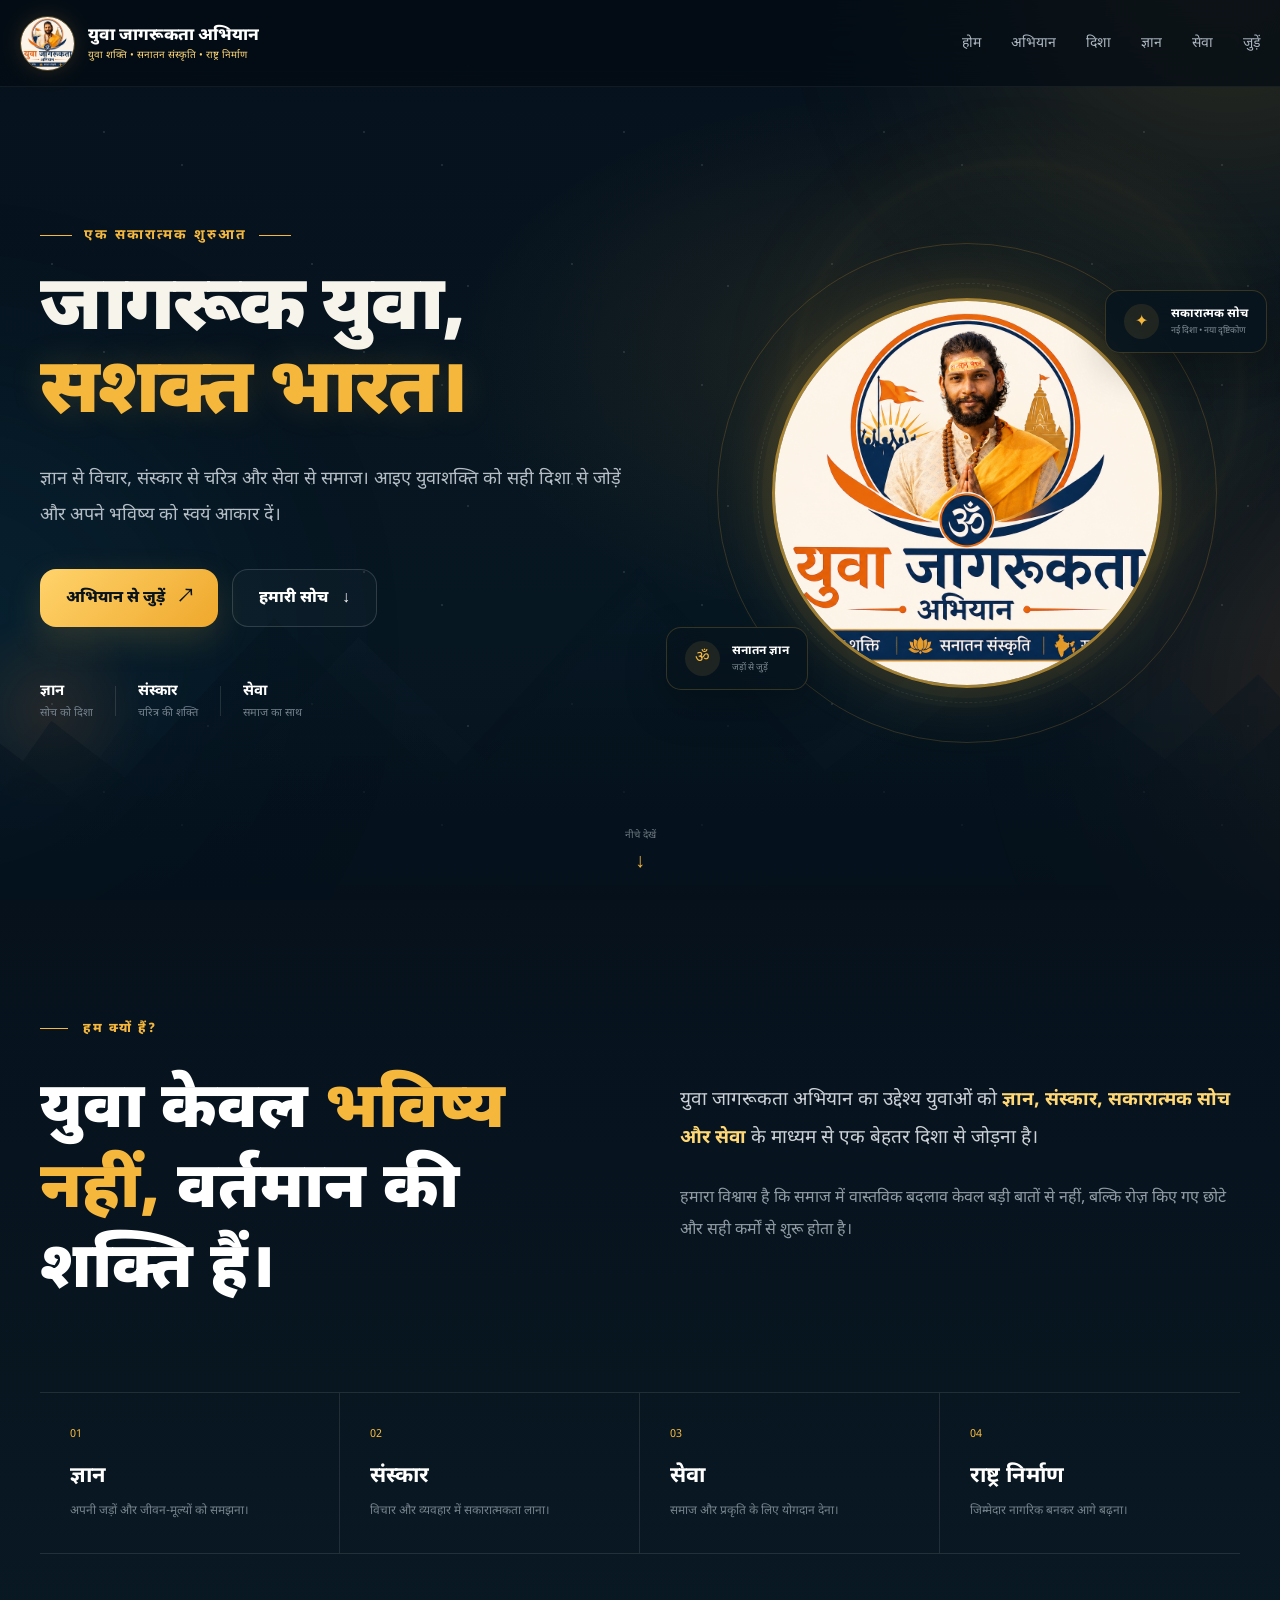
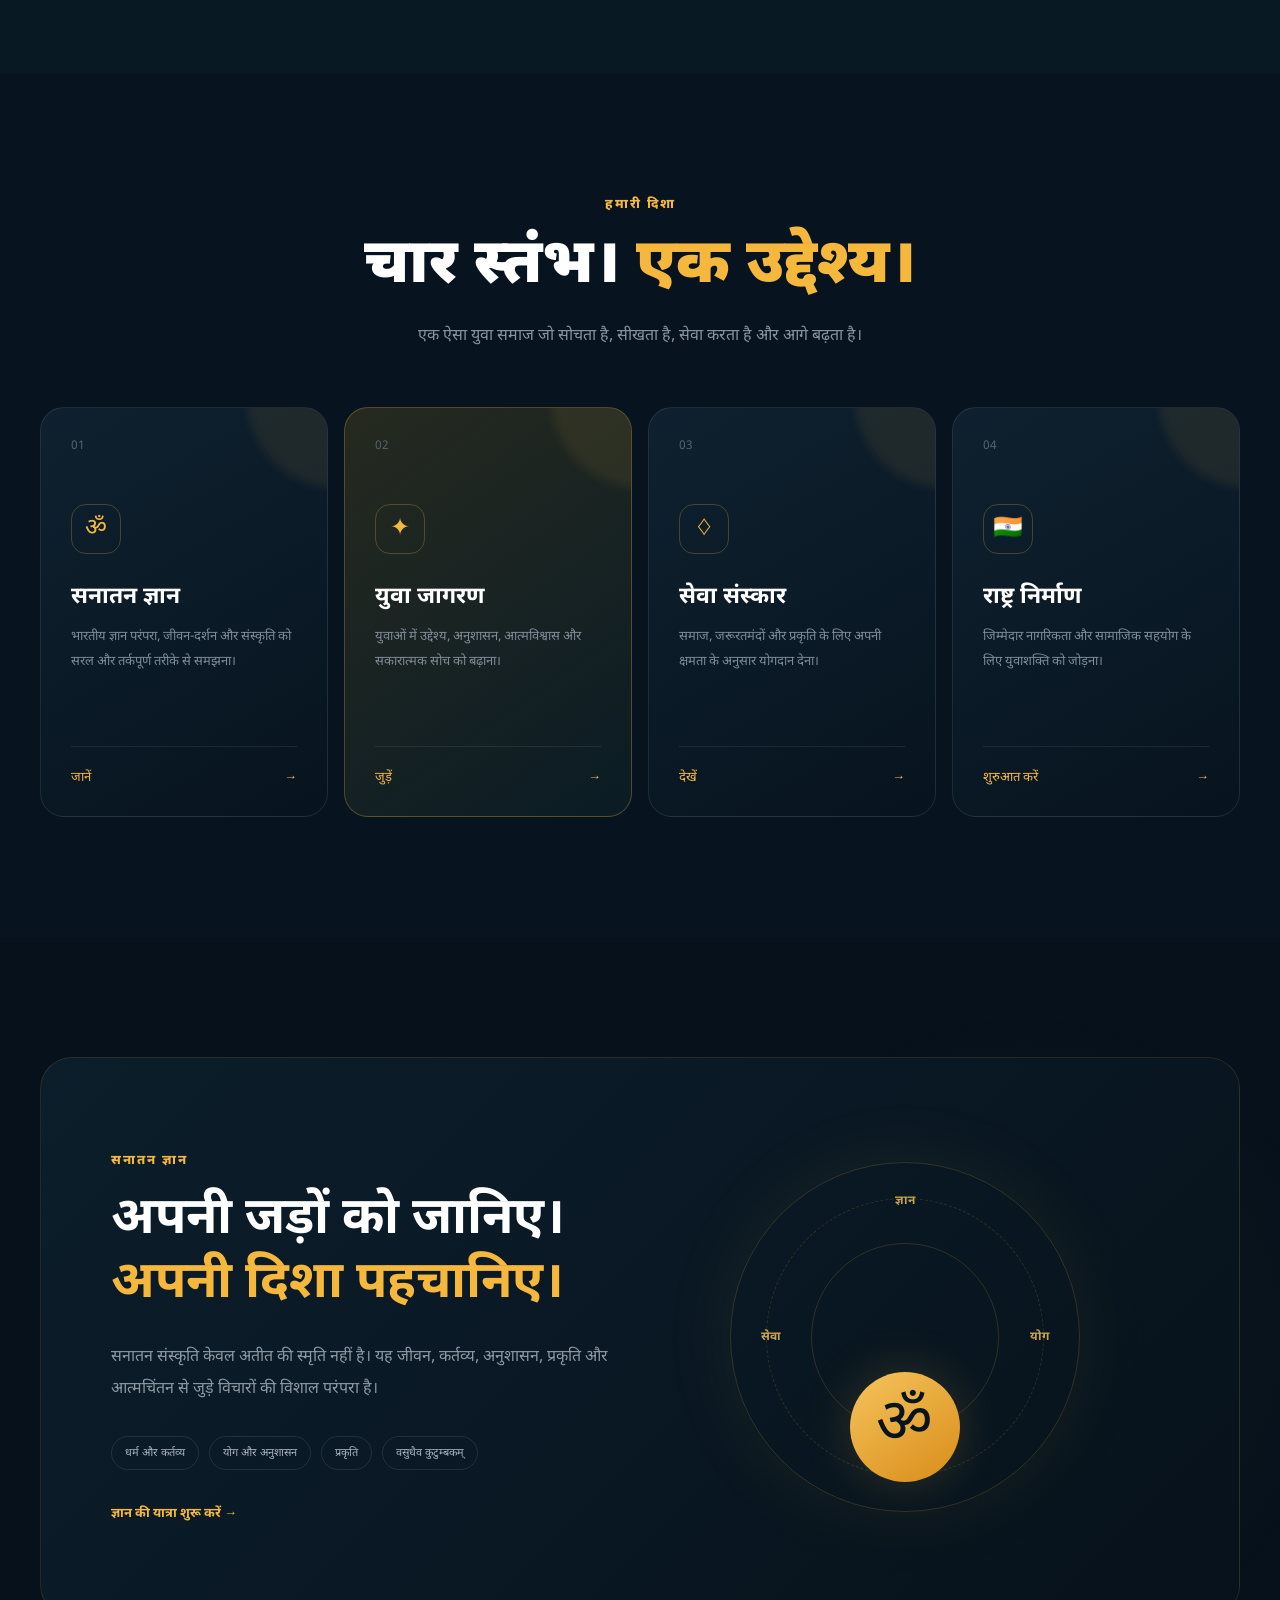
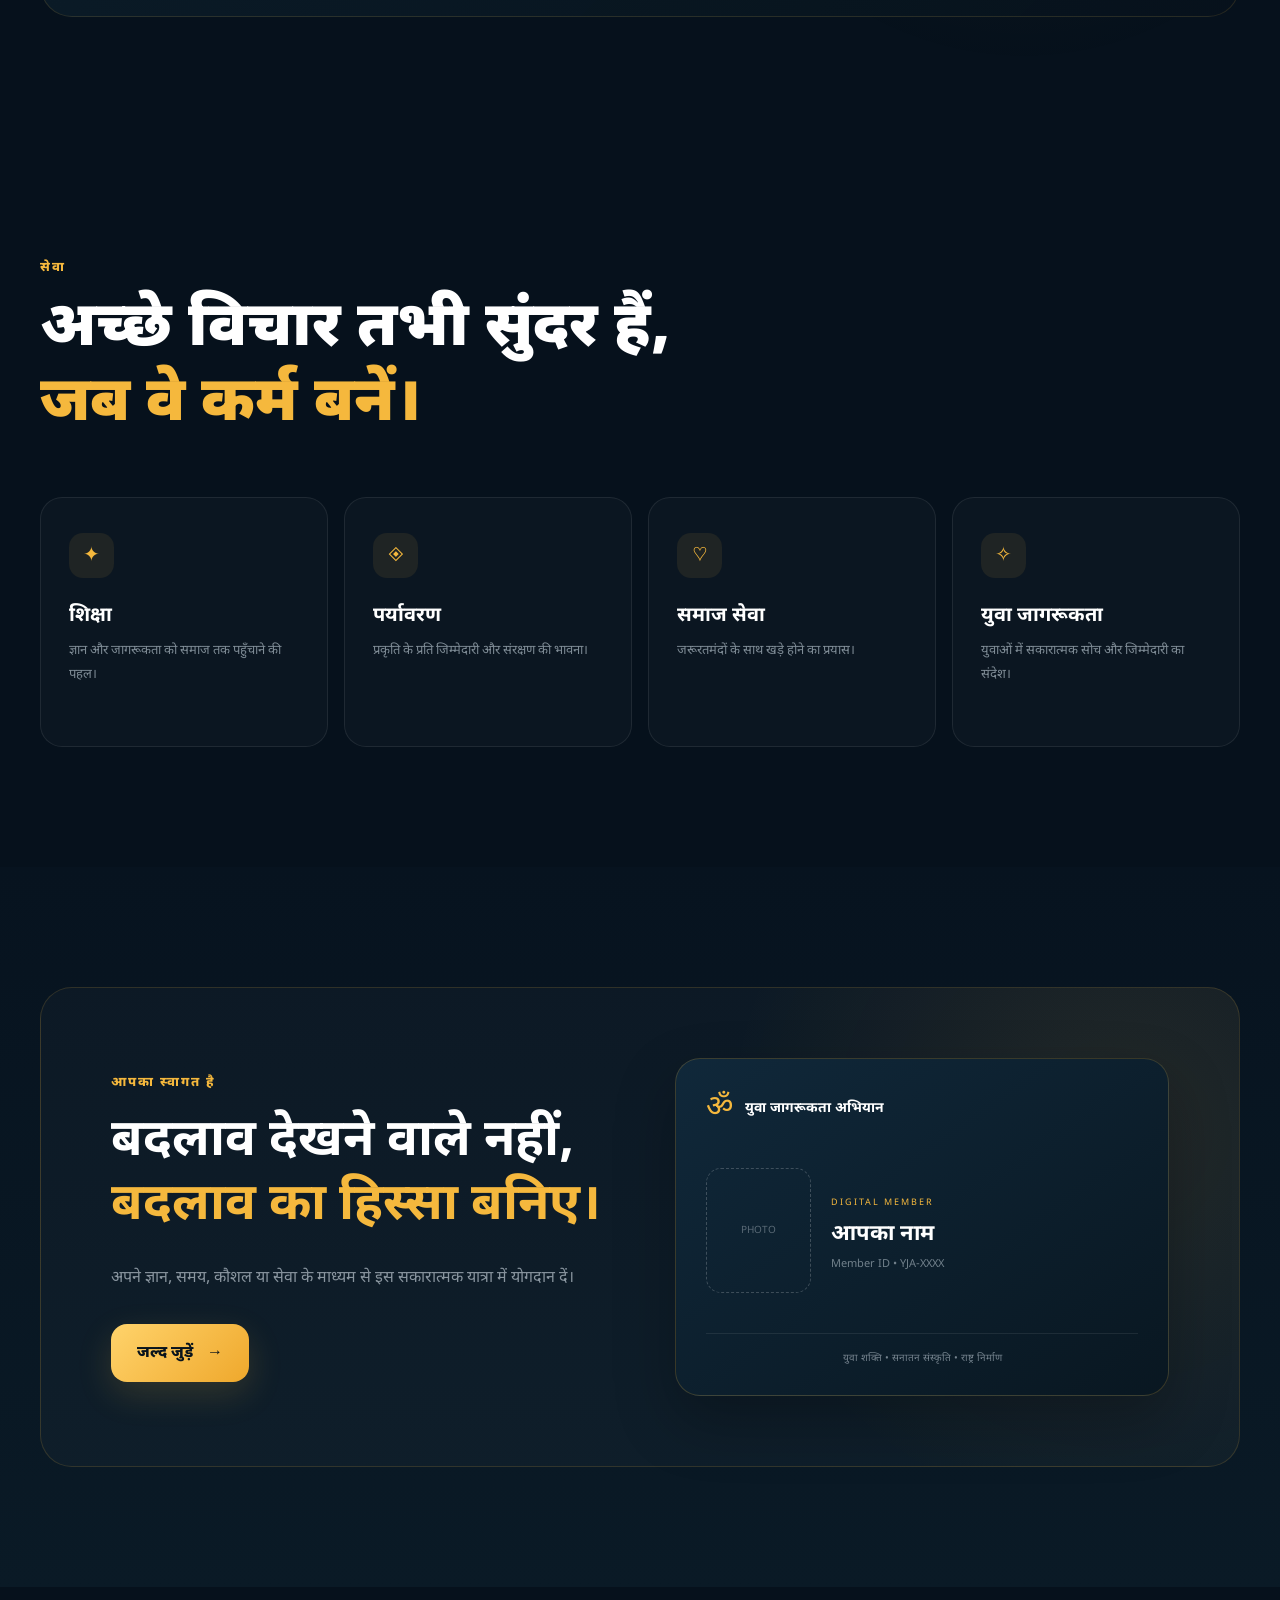
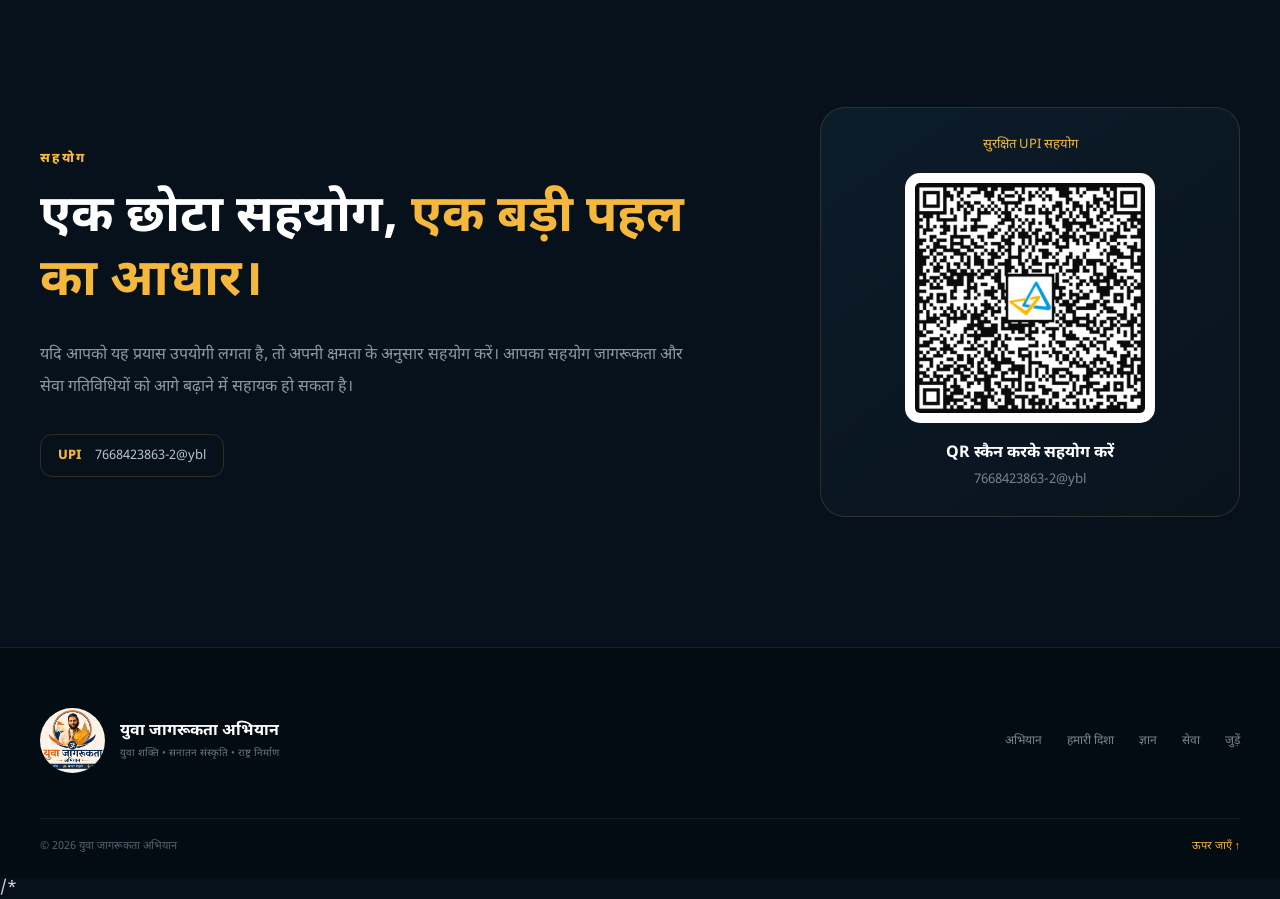
<file: index.html>
<!DOCTYPE html>
<html lang="hi">
<head>
  <meta charset="UTF-8">
  <meta name="viewport" content="width=device-width, initial-scale=1.0">

  <meta name="theme-color" content="#06111c">
  <meta name="description"
        content="युवा जागरूकता अभियान — युवा शक्ति, सनातन संस्कृति और राष्ट्र निर्माण की दिशा में एक सकारात्मक प्रयास।">

  <title>युवा जागरूकता अभियान</title>

  <!-- Hindi Font -->
  <link rel="preconnect" href="https://fonts.googleapis.com">
  <link rel="preconnect" href="https://fonts.gstatic.com" crossorigin>
  <link href="https://fonts.googleapis.com/css2?family=Noto+Sans+Devanagari:wght@400;500;600;700;800;900&display=swap"
        rel="stylesheet">

  <link rel="stylesheet" href="style.css">
</head>

<body>

  <!-- Background lights -->
  <div class="ambient ambient-1"></div>
  <div class="ambient ambient-2"></div>
  <div class="ambient ambient-3"></div>

  <!-- ================= HEADER ================= -->

  <header class="header" id="top">

    <div class="header-inner">

      <a href="#home" class="brand">

        <div class="brand-logo">
          <img src="logo-round.png"
               alt="युवा जागरूकता अभियान"
               onerror="this.style.display='none';">
        </div>

        <div class="brand-text">
          <strong>युवा जागरूकता अभियान</strong>
          <span>युवा शक्ति • सनातन संस्कृति • राष्ट्र निर्माण</span>
        </div>

      </a>

      <nav class="desktop-nav">

        <a href="#home">होम</a>
        <a href="#about">अभियान</a>
        <a href="#disha">दिशा</a>
        <a href="#gyan">ज्ञान</a>
        <a href="#seva">सेवा</a>
        <a href="#join">जुड़ें</a>

      </nav>

      <button class="menu-btn"
              id="menuBtn"
              aria-label="मेन्यू">

        <span></span>
        <span></span>
        <span></span>

      </button>

    </div>

    <!-- Mobile menu -->

    <div class="mobile-menu" id="mobileMenu">

      <a href="#home">होम</a>
      <a href="#about">अभियान</a>
      <a href="#disha">हमारी दिशा</a>
      <a href="#gyan">सनातन ज्ञान</a>
      <a href="#seva">सेवा</a>
      <a href="#join">अभियान से जुड़ें</a>

    </div>

  </header>


  <main>

    <!-- ================= HERO ================= -->

    <section class="hero" id="home">

      <!-- cinematic background -->

      <div class="hero-stars"></div>

      <div class="hero-orb orb-1"></div>
      <div class="hero-orb orb-2"></div>

      <div class="mountains">
        <div class="mountain mountain-back"></div>
        <div class="mountain mountain-mid"></div>
        <div class="mountain mountain-front"></div>
      </div>

      <div class="hero-container">

        <div class="hero-content">

          <div class="hero-kicker">
            <span></span>
            एक सकारात्मक शुरुआत
            <span></span>
          </div>

          <h1>
            जागरूक युवा,
            <em>सशक्त भारत।</em>
          </h1>

          <p class="hero-description">
            ज्ञान से विचार, संस्कार से चरित्र और सेवा से समाज।
            आइए युवाशक्ति को सही दिशा से जोड़ें और
            अपने भविष्य को स्वयं आकार दें।
          </p>

          <div class="hero-buttons">

            <a href="#join" class="btn btn-gold">
              अभियान से जुड़ें
              <span>↗</span>
            </a>

            <a href="#about" class="btn btn-outline">
              हमारी सोच
              <span>↓</span>
            </a>

          </div>

          <div class="hero-values">

            <div>
              <strong>ज्ञान</strong>
              <span>सोच को दिशा</span>
            </div>

            <i></i>

            <div>
              <strong>संस्कार</strong>
              <span>चरित्र की शक्ति</span>
            </div>

            <i></i>

            <div>
              <strong>सेवा</strong>
              <span>समाज का साथ</span>
            </div>

          </div>

        </div>


        <!-- HERO LOGO -->

        <div class="hero-visual">

          <div class="visual-glow"></div>

          <div class="visual-ring ring-outer"></div>
          <div class="visual-ring ring-middle"></div>

          <div class="logo-stage">

            <img src="logo-round.png"
                 alt="युवा जागरूकता अभियान लोगो">

          </div>

          <div class="floating-card card-top">
            <span>✦</span>
            <div>
              <strong>सकारात्मक सोच</strong>
              <small>नई दिशा • नया दृष्टिकोण</small>
            </div>
          </div>

          <div class="floating-card card-bottom">
            <span>ॐ</span>
            <div>
              <strong>सनातन ज्ञान</strong>
              <small>जड़ों से जुड़ें</small>
            </div>
          </div>

        </div>

      </div>


      <div class="scroll-indicator">

        <span>नीचे देखें</span>

        <div class="scroll-arrow">
          ↓
        </div>

      </div>

    </section>


    <!-- ================= ABOUT ================= -->

    <section class="about section" id="about">

      <div class="container">

        <div class="section-label">
          <span>हम क्यों हैं?</span>
        </div>

        <div class="about-grid">

          <div class="about-heading">

            <h2>
              युवा केवल
              <span>भविष्य नहीं,</span>
              वर्तमान की शक्ति हैं।
            </h2>

          </div>


          <div class="about-text">

            <p class="large">
              युवा जागरूकता अभियान का उद्देश्य युवाओं को
              <strong>ज्ञान, संस्कार, सकारात्मक सोच और सेवा</strong>
              के माध्यम से एक बेहतर दिशा से जोड़ना है।
            </p>

            <p>
              हमारा विश्वास है कि समाज में वास्तविक बदलाव
              केवल बड़ी बातों से नहीं, बल्कि रोज़ किए गए
              छोटे और सही कर्मों से शुरू होता है।
            </p>

          </div>

        </div>


        <div class="about-stats">

          <div class="stat">
            <span>01</span>
            <strong>ज्ञान</strong>
            <p>अपनी जड़ों और जीवन-मूल्यों को समझना।</p>
          </div>

          <div class="stat">
            <span>02</span>
            <strong>संस्कार</strong>
            <p>विचार और व्यवहार में सकारात्मकता लाना।</p>
          </div>

          <div class="stat">
            <span>03</span>
            <strong>सेवा</strong>
            <p>समाज और प्रकृति के लिए योगदान देना।</p>
          </div>

          <div class="stat">
            <span>04</span>
            <strong>राष्ट्र निर्माण</strong>
            <p>जिम्मेदार नागरिक बनकर आगे बढ़ना।</p>
          </div>

        </div>

      </div>

    </section>


    <!-- ================= DIRECTION ================= -->

    <section class="direction section" id="disha">

      <div class="container">

        <div class="section-head center">

          <span class="gold-label">
            हमारी दिशा
          </span>

          <h2>
            चार स्तंभ।
            <em>एक उद्देश्य।</em>
          </h2>

          <p>
            एक ऐसा युवा समाज जो सोचता है,
            सीखता है, सेवा करता है और आगे बढ़ता है।
          </p>

        </div>


        <div class="pillar-grid">

          <article class="pillar">

            <span class="pillar-number">01</span>

            <div class="pillar-symbol">ॐ</div>

            <h3>सनातन ज्ञान</h3>

            <p>
              भारतीय ज्ञान परंपरा, जीवन-दर्शन और
              संस्कृति को सरल और तर्कपूर्ण तरीके से समझना।
            </p>

            <a href="#gyan">
              जानें
              <span>→</span>
            </a>

          </article>


          <article class="pillar featured">

            <span class="pillar-number">02</span>

            <div class="pillar-symbol">✦</div>

            <h3>युवा जागरण</h3>

            <p>
              युवाओं में उद्देश्य, अनुशासन,
              आत्मविश्वास और सकारात्मक सोच को बढ़ाना।
            </p>

            <a href="#join">
              जुड़ें
              <span>→</span>
            </a>

          </article>


          <article class="pillar">

            <span class="pillar-number">03</span>

            <div class="pillar-symbol">♢</div>

            <h3>सेवा संस्कार</h3>

            <p>
              समाज, जरूरतमंदों और प्रकृति के लिए
              अपनी क्षमता के अनुसार योगदान देना।
            </p>

            <a href="#seva">
              देखें
              <span>→</span>
            </a>

          </article>


          <article class="pillar">

            <span class="pillar-number">04</span>

            <div class="pillar-symbol">🇮🇳</div>

            <h3>राष्ट्र निर्माण</h3>

            <p>
              जिम्मेदार नागरिकता और सामाजिक सहयोग
              के लिए युवाशक्ति को जोड़ना।
            </p>

            <a href="#join">
              शुरुआत करें
              <span>→</span>
            </a>

          </article>

        </div>

      </div>

    </section>


    <!-- ================= KNOWLEDGE ================= -->

    <section class="knowledge section" id="gyan">

      <div class="container">

        <div class="knowledge-box">

          <div class="knowledge-content">

            <span class="gold-label">
              सनातन ज्ञान
            </span>

            <h2>
              अपनी जड़ों को जानिए।
              <em>अपनी दिशा पहचानिए।</em>
            </h2>

            <p>
              सनातन संस्कृति केवल अतीत की स्मृति नहीं है।
              यह जीवन, कर्तव्य, अनुशासन, प्रकृति और
              आत्मचिंतन से जुड़े विचारों की विशाल परंपरा है।
            </p>

            <div class="knowledge-tags">

              <span>धर्म और कर्तव्य</span>
              <span>योग और अनुशासन</span>
              <span>प्रकृति</span>
              <span>वसुधैव कुटुम्बकम्</span>

            </div>

            <a href="#join" class="text-link">
              ज्ञान की यात्रा शुरू करें →
            </a>

          </div>


          <div class="knowledge-symbol">

            <div class="mandala">

              <div class="mandala-line line-1"></div>
              <div class="mandala-line line-2"></div>
              <div class="mandala-line line-3"></div>

              <div class="mandala-center">
                ॐ
              </div>

              <span class="orbit orbit-1">ज्ञान</span>
              <span class="orbit orbit-2">योग</span>
              <span class="orbit orbit-3">धर्म</span>
              <span class="orbit orbit-4">सेवा</span>

            </div>

          </div>

        </div>

      </div>

    </section>


    <!-- ================= SERVICE ================= -->

    <section class="service section" id="seva">

      <div class="container">

        <div class="section-head">

          <span class="gold-label">
            सेवा
          </span>

          <h2>
            अच्छे विचार तभी सुंदर हैं,
            <em>जब वे कर्म बनें।</em>
          </h2>

        </div>


        <div class="service-grid">

          <div class="service-card">

            <div class="service-icon">✦</div>

            <h3>शिक्षा</h3>

            <p>
              ज्ञान और जागरूकता को समाज तक पहुँचाने की पहल।
            </p>

          </div>


          <div class="service-card">

            <div class="service-icon">◈</div>

            <h3>पर्यावरण</h3>

            <p>
              प्रकृति के प्रति जिम्मेदारी और संरक्षण की भावना।
            </p>

          </div>


          <div class="service-card">

            <div class="service-icon">♡</div>

            <h3>समाज सेवा</h3>

            <p>
              जरूरतमंदों के साथ खड़े होने का प्रयास।
            </p>

          </div>


          <div class="service-card">

            <div class="service-icon">✧</div>

            <h3>युवा जागरूकता</h3>

            <p>
              युवाओं में सकारात्मक सोच और जिम्मेदारी का संदेश।
            </p>

          </div>

        </div>

      </div>

    </section>


    <!-- ================= JOIN ================= -->

    <section class="join section" id="join">

      <div class="container">

        <div class="join-box">

          <div class="join-content">

            <span class="gold-label">
              आपका स्वागत है
            </span>

            <h2>
              बदलाव देखने वाले नहीं,
              <em>बदलाव का हिस्सा बनिए।</em>
            </h2>

            <p>
              अपने ज्ञान, समय, कौशल या सेवा के माध्यम से
              इस सकारात्मक यात्रा में योगदान दें।
            </p>

            <a href="#" class="btn btn-gold">
              जल्द जुड़ें
              <span>→</span>
            </a>

          </div>


          <div class="member-card">

            <div class="member-top">

              <span>ॐ</span>

              <strong>
                युवा जागरूकता अभियान
              </strong>

            </div>

            <div class="member-middle">

              <div class="member-photo">
                PHOTO
              </div>

              <div>

                <small>DIGITAL MEMBER</small>

                <h3>आपका नाम</h3>

                <p>
                  Member ID • YJA-XXXX
                </p>

              </div>

            </div>

            <div class="member-bottom">
              युवा शक्ति • सनातन संस्कृति • राष्ट्र निर्माण
            </div>

          </div>

        </div>

      </div>

    </section>


    <!-- ================= SUPPORT ================= -->

    <section class="support section">

      <div class="container">

        <div class="support-box">

          <div class="support-content">

            <span class="gold-label">
              सहयोग
            </span>

            <h2>
              एक छोटा सहयोग,
              <em>एक बड़ी पहल का आधार।</em>
            </h2>

            <p>
              यदि आपको यह प्रयास उपयोगी लगता है,
              तो अपनी क्षमता के अनुसार सहयोग करें।
              आपका सहयोग जागरूकता और सेवा गतिविधियों
              को आगे बढ़ाने में सहायक हो सकता है।
            </p>

            <div class="upi-id">
              <span>UPI</span>
              7668423863-2@ybl
            </div>

          </div>


          <div class="qr-wrapper">

            <div class="qr-card">

              <div class="qr-title">
                सुरक्षित UPI सहयोग
              </div>

              <img src="upi-qr.png"
                   alt="UPI QR Code">

              <strong>
                QR स्कैन करके सहयोग करें
              </strong>

              <small>
                7668423863-2@ybl
              </small>

            </div>

          </div>

        </div>

      </div>

    </section>

  </main>


  <!-- ================= FOOTER ================= -->

  <footer class="footer">

    <div class="container">

      <div class="footer-main">

        <div class="footer-brand">

          <img src="logo-round.png"
               alt="युवा जागरूकता अभियान">

          <div>
            <strong>युवा जागरूकता अभियान</strong>
            <span>
              युवा शक्ति • सनातन संस्कृति • राष्ट्र निर्माण
            </span>
          </div>

        </div>


        <div class="footer-links">

          <a href="#about">अभियान</a>
          <a href="#disha">हमारी दिशा</a>
          <a href="#gyan">ज्ञान</a>
          <a href="#seva">सेवा</a>
          <a href="#join">जुड़ें</a>

        </div>

      </div>


      <div class="footer-bottom">

        <span>
          © 2026 युवा जागरूकता अभियान
        </span>

        <a href="#top">
          ऊपर जाएँ ↑
        </a>

      </div>

    </div>

  </footer>


  <!-- ================= JAVASCRIPT ================= -->

  <script>

    const menuBtn = document.getElementById("menuBtn");
    const mobileMenu = document.getElementById("mobileMenu");

    menuBtn.addEventListener("click", function(){

      menuBtn.classList.toggle("open");
      mobileMenu.classList.toggle("open");

    });


    document.querySelectorAll(".mobile-menu a").forEach(function(link){

      link.addEventListener("click", function(){

        menuBtn.classList.remove("open");
        mobileMenu.classList.remove("open");

      });

    });


    /* Scroll reveal */

    const revealElements =
      document.querySelectorAll(
        ".section, .pillar, .service-card, .stat, .join-box, .support-box"
      );

    const revealObserver =
      new IntersectionObserver(
        function(entries){

          entries.forEach(function(entry){

            if(entry.isIntersecting){

              entry.target.classList.add("visible");

            }

          });

        },
        {
          threshold: 0.08
        }
      );


    revealElements.forEach(function(element){

      element.classList.add("reveal");

      revealObserver.observe(element);

    });

  </script>

</body>
</html>/*
</file>
<file: style.css>
/* =====================================================
   YUVA JAGRUKTA ABHIYAN
   PREMIUM WEBSITE
===================================================== */

:root{

  --bg:#06111c;
  --bg-2:#081722;
  --card:#0b1a26;
  --card-2:#102331;

  --gold:#f5b83d;
  --gold-light:#ffd875;
  --orange:#f47721;

  --white:#f7f4ec;
  --text:#d7dce1;
  --muted:#87939f;

  --border:rgba(255,255,255,.10);

  --max:1200px;

}


*{
  margin:0;
  padding:0;
  box-sizing:border-box;
}


html{
  scroll-behavior:smooth;
}


body{

  font-family:
    "Noto Sans Devanagari",
    Arial,
    sans-serif;

  background:
    radial-gradient(
      circle at 80% 10%,
      rgba(245,184,61,.07),
      transparent 30%
    ),
    var(--bg);

  color:var(--text);

  overflow-x:hidden;

}


a{
  text-decoration:none;
  color:inherit;
}


img{
  max-width:100%;
  display:block;
}


.container{
  width:min(
    calc(100% - 40px),
    var(--max)
  );

  margin:auto;
}


/* =====================================================
   AMBIENT LIGHT
===================================================== */

.ambient{

  position:fixed;

  width:500px;
  height:500px;

  border-radius:50%;

  filter:blur(120px);

  pointer-events:none;

  opacity:.15;

  z-index:-1;

}


.ambient-1{

  background:#f5b83d;

  top:-300px;
  right:-200px;

}


.ambient-2{

  background:#0d5b83;

  bottom:0;
  left:-300px;

}


.ambient-3{

  background:#f47721;

  top:50%;
  right:-400px;

}


/* =====================================================
   HEADER
===================================================== */

.header{

  position:fixed;

  top:0;
  left:0;
  right:0;

  z-index:1000;

  background:
    rgba(4,12,20,.72);

  backdrop-filter:blur(20px);

  border-bottom:
    1px solid rgba(255,255,255,.06);

}


.header-inner{

  width:min(
    calc(100% - 40px),
    1280px
  );

  height:86px;

  margin:auto;

  display:flex;

  align-items:center;

  justify-content:space-between;

}


.brand{

  display:flex;

  align-items:center;

  gap:13px;

}


.brand-logo{

  width:55px;
  height:55px;

  border-radius:50%;

  overflow:hidden;

  border:
    1px solid rgba(245,184,61,.35);

  box-shadow:
    0 0 25px rgba(245,184,61,.15);

}


.brand-logo img{

  width:100%;
  height:100%;

  object-fit:cover;

}


.brand-text{

  display:flex;

  flex-direction:column;

}


.brand-text strong{

  font-size:17px;

  color:white;

  font-weight:800;

}


.brand-text span{

  font-size:10px;

  color:var(--gold-light);

  margin-top:2px;

}


.desktop-nav{

  display:flex;

  gap:30px;

}


.desktop-nav a{

  color:#aeb8c2;

  font-size:14px;

  position:relative;

  transition:.3s;

}


.desktop-nav a:hover{

  color:var(--gold);

}


.desktop-nav a::after{

  content:"";

  position:absolute;

  left:0;
  bottom:-8px;

  width:0;
  height:1px;

  background:var(--gold);

  transition:.3s;

}


.desktop-nav a:hover::after{

  width:100%;

}


.menu-btn{

  display:none;

  width:52px;
  height:52px;

  border:
    1px solid rgba(245,184,61,.25);

  background:
    rgba(255,255,255,.03);

  border-radius:17px;

  cursor:pointer;

}


.menu-btn span{

  display:block;

  width:25px;
  height:2px;

  margin:6px auto;

  background:var(--gold);

  transition:.3s;

}


.menu-btn.open span:nth-child(1){
  transform:translateY(8px) rotate(45deg);
}


.menu-btn.open span:nth-child(2){
  opacity:0;
}


.menu-btn.open span:nth-child(3){
  transform:translateY(-8px) rotate(-45deg);
}


.mobile-menu{

  display:none;

}


/* =====================================================
   HERO
===================================================== */

.hero{

  min-height:100vh;

  position:relative;

  overflow:hidden;

  padding-top:86px;

  display:flex;

  align-items:center;

}


.hero::before{

  content:"";

  position:absolute;

  inset:0;

  background:

    radial-gradient(
      ellipse at 70% 40%,
      rgba(245,184,61,.10),
      transparent 35%
    ),

    linear-gradient(
      180deg,
      #06111c,
      #071722 70%,
      #06111c
    );

  z-index:-5;

}


.hero-stars{

  position:absolute;

  inset:0;

  opacity:.35;

  background-image:

    radial-gradient(
      1px 1px at 20% 20%,
      white,
      transparent
    ),

    radial-gradient(
      1px 1px at 80% 30%,
      white,
      transparent
    ),

    radial-gradient(
      1px 1px at 40% 60%,
      white,
      transparent
    ),

    radial-gradient(
      1px 1px at 70% 75%,
      white,
      transparent
    );

  background-size:260px 220px;

}


.hero-orb{

  position:absolute;

  border-radius:50%;

  filter:blur(3px);

}


.orb-1{

  width:450px;
  height:450px;

  right:3%;
  top:18%;

  border:
    1px solid rgba(245,184,61,.12);

  box-shadow:
    inset 0 0 100px rgba(245,184,61,.05),
    0 0 100px rgba(245,184,61,.05);

}


.orb-2{

  width:200px;
  height:200px;

  left:-50px;
  bottom:10%;

  background:
    radial-gradient(
      circle,
      rgba(244,119,33,.12),
      transparent 70%
    );

}


/* Mountains */

.mountains{

  position:absolute;

  bottom:0;
  left:0;
  right:0;

  height:45%;

  opacity:.65;

}


.mountain{

  position:absolute;

  bottom:0;

  width:100%;
  height:100%;

  clip-path:
    polygon(
      0 100%,
      10% 55%,
      17% 72%,
      28% 35%,
      38% 66%,
      50% 25%,
      62% 67%,
      73% 40%,
      84% 68%,
      92% 45%,
      100% 72%,
      100% 100%
    );

}


.mountain-back{

  background:
    linear-gradient(
      180deg,
      rgba(44,77,91,.22),
      rgba(4,16,27,.8)
    );

}


.mountain-mid{

  transform:scale(1.15);

  background:
    linear-gradient(
      180deg,
      rgba(25,53,67,.30),
      rgba(3,14,23,.95)
    );

}


.mountain-front{

  transform:scale(1.3);

  background:
    linear-gradient(
      180deg,
      rgba(7,27,39,.45),
      #06111c
    );

}


/* Hero container */

.hero-container{

  width:min(
    calc(100% - 40px),
    1200px
  );

  margin:auto;

  display:grid;

  grid-template-columns:
    1.05fr .95fr;

  gap:50px;

  align-items:center;

  position:relative;

  z-index:2;

}


.hero-content{

  padding-bottom:40px;

}


.hero-kicker{

  color:var(--gold);

  font-size:14px;

  letter-spacing:2px;

  font-weight:700;

  display:flex;

  align-items:center;

  gap:12px;

  margin-bottom:24px;

}


.hero-kicker span{

  width:32px;
  height:1px;

  background:var(--gold);

}


.hero h1{

  color:var(--white);

  font-size:
    clamp(48px,6vw,82px);

  line-height:1.08;

  font-weight:900;

  letter-spacing:-2px;

}


.hero h1 em{

  display:block;

  color:var(--gold);

  font-style:normal;

  text-shadow:
    0 0 35px rgba(245,184,61,.16);

}


.hero-description{

  max-width:650px;

  margin-top:28px;

  font-size:18px;

  line-height:2;

  color:#b5bec6;

}


.hero-buttons{

  display:flex;

  gap:14px;

  margin-top:35px;

}


.btn{

  min-height:58px;

  padding:0 26px;

  border-radius:16px;

  display:inline-flex;

  align-items:center;

  justify-content:center;

  gap:14px;

  font-weight:800;

  transition:.3s;

}


.btn-gold{

  background:
    linear-gradient(
      135deg,
      #ffd36b,
      #efa82c
    );

  color:#08131c;

  box-shadow:
    0 12px 35px rgba(245,184,61,.16);

}


.btn-gold:hover{

  transform:translateY(-3px);

  box-shadow:
    0 18px 45px rgba(245,184,61,.25);

}


.btn-outline{

  border:
    1px solid rgba(255,255,255,.15);

  color:white;

  background:
    rgba(255,255,255,.025);

}


.btn-outline:hover{

  border-color:var(--gold);

  color:var(--gold);

}


.hero-values{

  display:flex;

  align-items:center;

  gap:22px;

  margin-top:55px;

}


.hero-values div{

  display:flex;

  flex-direction:column;

}


.hero-values strong{

  color:white;

  font-size:15px;

}


.hero-values span{

  color:#73808b;

  font-size:11px;

  margin-top:5px;

}


.hero-values i{

  height:30px;

  width:1px;

  background:
    rgba(255,255,255,.12);

}


/* =====================================================
   HERO VISUAL
===================================================== */

.hero-visual{

  min-height:580px;

  position:relative;

  display:flex;

  align-items:center;

  justify-content:center;

}


.visual-glow{

  position:absolute;

  width:360px;
  height:360px;

  border-radius:50%;

  background:
    radial-gradient(
      circle,
      rgba(245,184,61,.20),
      rgba(245,184,61,.03) 45%,
      transparent 70%
    );

  filter:blur(15px);

  animation:pulseGlow 5s ease-in-out infinite;

}


@keyframes pulseGlow{

  0%,100%{
    transform:scale(.95);
    opacity:.7;
  }

  50%{
    transform:scale(1.08);
    opacity:1;
  }

}


.visual-ring{

  position:absolute;

  border-radius:50%;

  border:
    1px solid rgba(245,184,61,.18);

}


.ring-outer{

  width:500px;
  height:500px;

  animation:rotateRing 35s linear infinite;

}


.ring-middle{

  width:420px;
  height:420px;

  border-style:dashed;

  border-color:
    rgba(255,255,255,.08);

  animation:
    rotateRing 25s linear infinite reverse;

}


@keyframes rotateRing{

  to{
    transform:rotate(360deg);
  }

}


.logo-stage{

  width:min(390px,75vw);
  height:min(390px,75vw);

  border-radius:50%;

  overflow:hidden;

  position:relative;

  z-index:5;

  border:
    3px solid rgba(245,184,61,.65);

  box-shadow:

    0 0 0 10px
      rgba(245,184,61,.035),

    0 0 0 20px
      rgba(245,184,61,.02),

    0 0 70px
      rgba(245,184,61,.20);

  animation:
    logoFloat 6s ease-in-out infinite;

}


.logo-stage img{

  width:100%;
  height:100%;

  object-fit:cover;

}


@keyframes logoFloat{

  0%,100%{
    transform:translateY(0);
  }

  50%{
    transform:translateY(-12px);
  }

}


/* floating cards */

.floating-card{

  position:absolute;

  z-index:10;

  display:flex;

  align-items:center;

  gap:12px;

  padding:13px 18px;

  border:
    1px solid rgba(245,184,61,.20);

  background:
    rgba(7,20,30,.82);

  backdrop-filter:blur(16px);

  border-radius:15px;

  box-shadow:
    0 15px 40px rgba(0,0,0,.25);

}


.floating-card span{

  width:35px;
  height:35px;

  display:grid;
  place-items:center;

  border-radius:50%;

  background:
    rgba(245,184,61,.10);

  color:var(--gold);

}


.floating-card div{

  display:flex;
  flex-direction:column;

}


.floating-card strong{

  color:white;

  font-size:12px;

}


.floating-card small{

  color:#7d8993;

  font-size:9px;

  margin-top:3px;

}


.card-top{

  top:15%;
  right:-5%;

}


.card-bottom{

  bottom:16%;
  left:-5%;

}


.scroll-indicator{

  position:absolute;

  bottom:25px;
  left:50%;

  transform:translateX(-50%);

  display:flex;

  flex-direction:column;

  align-items:center;

  gap:7px;

  color:#6d7881;

  font-size:10px;

  z-index:5;

}


.scroll-arrow{

  color:var(--gold);

  font-size:20px;

  animation:
    scrollBounce 1.5s infinite;

}


@keyframes scrollBounce{

  0%,100%{
    transform:translateY(0);
  }

  50%{
    transform:translateY(6px);
  }

}


/* =====================================================
   COMMON SECTIONS
===================================================== */

.section{

  padding:120px 0;

  position:relative;

}


.section-label,
.gold-label{

  color:var(--gold);

  font-size:13px;

  font-weight:800;

  letter-spacing:2px;

}


.section-label::before{

  content:"";

  display:inline-block;

  width:28px;
  height:1px;

  background:var(--gold);

  vertical-align:middle;

  margin-right:10px;

}


.section-head{

  max-width:700px;

  margin-bottom:55px;

}


.section-head.center{

  text-align:center;

  margin-left:auto;
  margin-right:auto;

}


.section-head h2{

  margin-top:15px;

  color:white;

  font-size:
    clamp(36px,5vw,62px);

  line-height:1.2;

  font-weight:900;

}


.section-head h2 em{

  color:var(--gold);

  font-style:normal;

}


.section-head p{

  margin-top:18px;

  color:#89959f;

  line-height:1.9;

}


/* =====================================================
   ABOUT
===================================================== */

.about{

  background:
    linear-gradient(
      180deg,
      #06111c,
      #091923
    );

}


.about-grid{

  display:grid;

  grid-template-columns:
    1fr 1fr;

  gap:80px;

  margin-top:35px;

}


.about-heading h2{

  font-size:
    clamp(40px,5vw,64px);

  line-height:1.25;

  color:white;

  font-weight:900;

}


.about-heading h2 span{

  color:var(--gold);

}


.about-text{

  padding-top:10px;

}


.about-text p{

  font-size:16px;

  line-height:2;

  color:#8f9aa4;

}


.about-text .large{

  color:#cbd1d6;

  font-size:19px;

  margin-bottom:25px;

}


.about-text strong{

  color:var(--gold-light);

}


.about-stats{

  display:grid;

  grid-template-columns:
    repeat(4,1fr);

  margin-top:80px;

  border-top:
    1px solid var(--border);

  border-bottom:
    1px solid var(--border);

}


.stat{

  padding:30px;

  border-right:
    1px solid var(--border);

}


.stat:last-child{

  border-right:none;

}


.stat span{

  color:var(--gold);

  font-size:11px;

}


.stat strong{

  display:block;

  margin-top:18px;

  font-size:22px;

  color:white;

}


.stat p{

  margin-top:10px;

  font-size:12px;

  line-height:1.8;

  color:#76838d;

}


/* =====================================================
   PILLARS
===================================================== */

.direction{

  background:#07131f;

}


.pillar-grid{

  display:grid;

  grid-template-columns:
    repeat(4,1fr);

  gap:16px;

}


.pillar{

  min-height:410px;

  padding:30px;

  position:relative;

  display:flex;

  flex-direction:column;

  border:
    1px solid rgba(255,255,255,.09);

  border-radius:24px;

  background:
    linear-gradient(
      150deg,
      rgba(16,35,49,.9),
      rgba(8,21,31,.9)
    );

  transition:.4s;

  overflow:hidden;

}


.pillar::before{

  content:"";

  position:absolute;

  width:180px;
  height:180px;

  top:-100px;
  right:-100px;

  border-radius:50%;

  background:
    rgba(245,184,61,.08);

  filter:blur(5px);

}


.pillar:hover{

  transform:translateY(-8px);

  border-color:
    rgba(245,184,61,.35);

}


.pillar.featured{

  background:
    linear-gradient(
      145deg,
      rgba(40,43,32,.95),
      rgba(11,28,38,.95)
    );

  border-color:
    rgba(245,184,61,.28);

}


.pillar-number{

  color:#53616d;

  font-size:12px;

}


.pillar-symbol{

  margin-top:50px;

  width:50px;
  height:50px;

  display:grid;
  place-items:center;

  color:var(--gold);

  border:
    1px solid rgba(245,184,61,.25);

  border-radius:15px;

  font-size:24px;

}


.pillar h3{

  color:white;

  font-size:23px;

  margin-top:28px;

}


.pillar p{

  color:#7e8b96;

  font-size:13px;

  line-height:1.9;

  margin-top:13px;

}


.pillar a{

  margin-top:auto;

  color:var(--gold);

  font-size:13px;

  display:flex;

  justify-content:space-between;

  padding-top:22px;

  border-top:
    1px solid rgba(255,255,255,.08);

}


/* =====================================================
   KNOWLEDGE
===================================================== */

.knowledge{

  background:
    radial-gradient(
      circle at 80% 50%,
      rgba(245,184,61,.06),
      transparent 30%
    );

}


.knowledge-box{

  min-height:560px;

  display:grid;

  grid-template-columns:
    1fr 1fr;

  align-items:center;

  padding:70px;

  border:
    1px solid rgba(245,184,61,.13);

  border-radius:32px;

  background:
    linear-gradient(
      135deg,
      rgba(13,32,45,.9),
      rgba(7,18,28,.95)
    );

  overflow:hidden;

  position:relative;

}


.knowledge-content{

  position:relative;

  z-index:2;

}


.knowledge-content h2{

  font-size:
    clamp(36px,4vw,58px);

  line-height:1.25;

  color:white;

  margin-top:18px;

}


.knowledge-content h2 em{

  display:block;

  color:var(--gold);

  font-style:normal;

}


.knowledge-content p{

  max-width:550px;

  margin-top:25px;

  color:#8d99a3;

  line-height:2;

}


.knowledge-tags{

  display:flex;

  flex-wrap:wrap;

  gap:10px;

  margin-top:30px;

}


.knowledge-tags span{

  padding:9px 13px;

  border-radius:30px;

  border:
    1px solid rgba(255,255,255,.10);

  color:#aab3ba;

  font-size:11px;

}


.text-link{

  display:inline-block;

  margin-top:35px;

  color:var(--gold);

  font-size:13px;

  font-weight:700;

}


.knowledge-symbol{

  display:flex;

  align-items:center;

  justify-content:center;

}


.mandala{

  width:350px;
  height:350px;

  border-radius:50%;

  border:
    1px solid rgba(245,184,61,.18);

  position:relative;

  display:grid;

  place-items:center;

  box-shadow:
    0 0 80px rgba(245,184,61,.07);

}


.mandala::before,
.mandala::after{

  content:"";

  position:absolute;

  inset:35px;

  border-radius:50%;

  border:
    1px dashed rgba(245,184,61,.17);

}


.mandala::after{

  inset:80px;

  border-style:solid;

}


.mandala-center{

  width:110px;
  height:110px;

  border-radius:50%;

  display:grid;
  place-items:center;

  background:
    linear-gradient(
      145deg,
      #f5c45d,
      #d98c17
    );

  color:#07131d;

  font-size:62px;

  box-shadow:
    0 0 50px rgba(245,184,61,.18);

  z-index:3;

}


.orbit{

  position:absolute;

  color:#c7a34d;

  font-size:12px;

  font-weight:700;

}


.orbit-1{
  top:30px;
  left:50%;
  transform:translateX(-50%);
}


.orbit-2{
  right:30px;
  top:50%;
  transform:translateY(-50%);
}


.orbit-3{
  bottom:30px;
  left:50%;
  transform:translateX(-50%);
}


.orbit-4{
  left:30px;
  top:50%;
  transform:translateY(-50%);
}


/* =====================================================
   SERVICE
===================================================== */

.service-grid{

  display:grid;

  grid-template-columns:
    repeat(4,1fr);

  gap:16px;

}


.service-card{

  padding:35px 28px;

  min-height:250px;

  border:
    1px solid rgba(255,255,255,.08);

  border-radius:22px;

  background:
    rgba(255,255,255,.025);

  transition:.35s;

}


.service-card:hover{

  transform:translateY(-6px);

  border-color:
    rgba(245,184,61,.25);

  background:
    rgba(245,184,61,.035);

}


.service-icon{

  width:45px;
  height:45px;

  display:grid;
  place-items:center;

  border-radius:14px;

  color:var(--gold);

  background:
    rgba(245,184,61,.08);

  font-size:20px;

}


.service-card h3{

  color:white;

  margin-top:25px;

  font-size:20px;

}


.service-card p{

  color:#7f8c96;

  line-height:1.8;

  font-size:13px;

  margin-top:10px;

}


/* =====================================================
   JOIN
===================================================== */

.join{

  background:
    linear-gradient(
      180deg,
      #07131f,
      #0a1a26
    );

}


.join-box{

  display:grid;

  grid-template-columns:
    1fr 1fr;

  gap:70px;

  align-items:center;

  padding:70px;

  border-radius:32px;

  border:
    1px solid rgba(245,184,61,.15);

  background:
    radial-gradient(
      circle at 90% 30%,
      rgba(245,184,61,.09),
      transparent 35%
    ),
    rgba(255,255,255,.025);

}


.join-content h2{

  font-size:
    clamp(36px,4vw,58px);

  line-height:1.25;

  color:white;

  margin-top:18px;

}


.join-content h2 em{

  color:var(--gold);

  font-style:normal;

}


.join-content p{

  color:#89959f;

  line-height:1.9;

  margin:25px 0 30px;

}


.member-card{

  padding:30px;

  border-radius:25px;

  background:
    linear-gradient(
      145deg,
      #10283a,
      #091721
    );

  border:
    1px solid rgba(245,184,61,.20);

  box-shadow:
    0 25px 60px rgba(0,0,0,.25);

}


.member-top{

  display:flex;

  align-items:center;

  gap:12px;

  color:white;

}


.member-top span{

  color:var(--gold);

  font-size:30px;

}


.member-top strong{

  font-size:14px;

}


.member-middle{

  display:flex;

  align-items:center;

  gap:20px;

  margin:40px 0;

}


.member-photo{

  width:105px;
  height:125px;

  display:grid;
  place-items:center;

  border-radius:15px;

  border:
    1px dashed rgba(255,255,255,.20);

  color:#596975;

  font-size:10px;

}


.member-middle small{

  color:var(--gold);

  font-size:9px;

  letter-spacing:2px;

}


.member-middle h3{

  color:white;

  font-size:22px;

  margin:8px 0;

}


.member-middle p{

  color:#71808b;

  font-size:11px;

}


.member-bottom{

  border-top:
    1px solid rgba(255,255,255,.08);

  padding-top:18px;

  text-align:center;

  color:#75838e;

  font-size:10px;

}


/* =====================================================
   SUPPORT / UPI
===================================================== */

.support{

  padding-bottom:130px;

}


.support-box{

  display:grid;

  grid-template-columns:
    1fr 420px;

  gap:70px;

  align-items:center;

}


.support-content h2{

  color:white;

  font-size:
    clamp(38px,4vw,58px);

  line-height:1.25;

  margin-top:18px;

}


.support-content h2 em{

  color:var(--gold);

  font-style:normal;

}


.support-content p{

  color:#8b98a2;

  line-height:2;

  max-width:650px;

  margin-top:25px;

}


.upi-id{

  display:inline-flex;

  align-items:center;

  gap:14px;

  margin-top:30px;

  padding:12px 17px;

  border:
    1px solid rgba(245,184,61,.18);

  border-radius:12px;

  color:#b9c2c8;

  font-size:13px;

}


.upi-id span{

  color:var(--gold);

  font-weight:800;

}


.qr-wrapper{

  display:flex;

  justify-content:center;

}


.qr-card{

  width:100%;

  padding:28px;

  border-radius:25px;

  text-align:center;

  background:
    linear-gradient(
      145deg,
      #0c1c29,
      #08131d
    );

  border:
    1px solid rgba(245,184,61,.16);

}


.qr-title{

  color:var(--gold);

  font-size:13px;

  margin-bottom:20px;

}


.qr-card img{

  width:250px;
  height:250px;

  object-fit:contain;

  background:white;

  border-radius:15px;

  padding:10px;

  margin:auto;

}


.qr-card strong{

  display:block;

  color:white;

  margin-top:20px;

}


.qr-card small{

  display:block;

  color:#75828d;

  margin-top:7px;

}


/* =====================================================
   FOOTER
===================================================== */

.footer{

  border-top:
    1px solid rgba(255,255,255,.08);

  background:#040c13;

  padding:60px 0 25px;

}


.footer-main{

  display:flex;

  justify-content:space-between;

  align-items:center;

  gap:30px;

}


.footer-brand{

  display:flex;

  align-items:center;

  gap:15px;

}


.footer-brand img{

  width:65px;
  height:65px;

  border-radius:50%;

  object-fit:cover;

}


.footer-brand div{

  display:flex;

  flex-direction:column;

}


.footer-brand strong{

  color:white;

  font-size:16px;

}


.footer-brand span{

  color:#687580;

  font-size:10px;

  margin-top:5px;

}


.footer-links{

  display:flex;

  gap:25px;

  flex-wrap:wrap;

}


.footer-links a{

  color:#798690;

  font-size:12px;

}


.footer-links a:hover{

  color:var(--gold);

}


.footer-bottom{

  margin-top:45px;

  padding-top:20px;

  border-top:
    1px solid rgba(255,255,255,.06);

  display:flex;

  justify-content:space-between;

  color:#52606b;

  font-size:11px;

}


.footer-bottom a{

  color:var(--gold);

}


/* =====================================================
   SCROLL REVEAL
===================================================== */

.reveal{

  opacity:0;

  transform:translateY(35px);

  transition:
    opacity .8s ease,
    transform .8s ease;

}


.reveal.visible{

  opacity:1;

  transform:none;

}


/* =====================================================
   MOBILE
===================================================== */

@media(max-width:900px){

  .desktop-nav{
    display:none;
  }


  .menu-btn{
    display:block;
  }


  .mobile-menu{

    position:absolute;

    top:86px;
    left:20px;
    right:20px;

    padding:15px;

    border:
      1px solid rgba(255,255,255,.08);

    border-radius:20px;

    background:
      rgba(5,15,24,.96);

    backdrop-filter:blur(20px);

    display:flex;

    flex-direction:column;

    gap:5px;

    opacity:0;

    pointer-events:none;

    transform:translateY(-10px);

    transition:.3s;

  }


  .mobile-menu.open{

    opacity:1;

    pointer-events:auto;

    transform:none;

  }


  .mobile-menu a{

    padding:15px;

    border-radius:12px;

    color:#c2cbd1;

  }


  .mobile-menu a:hover{

    background:
      rgba(245,184,61,.08);

    color:var(--gold);

  }


  .hero{

    min-height:auto;

    padding-top:130px;

    padding-bottom:100px;

  }


  .hero-container{

    grid-template-columns:1fr;

    text-align:center;

  }


  .hero-content{

    padding:0;

  }


  .hero-kicker{

    justify-content:center;

  }


  .hero-description{

    margin-left:auto;
    margin-right:auto;

    font-size:15px;

  }


  .hero-buttons{

    justify-content:center;

    flex-wrap:wrap;

  }


  .hero-values{

    justify-content:center;

  }


  .hero-visual{

    min-height:430px;

    margin-top:20px;

  }


  .ring-outer{

    width:380px;
    height:380px;

  }


  .ring-middle{

    width:320px;
    height:320px;

  }


  .card-top{

    right:0;

  }


  .card-bottom{

    left:0;

  }


  .about-grid,
  .knowledge-box,
  .join-box,
  .support-box{

    grid-template-columns:1fr;

  }


  .about-grid{

    gap:35px;

  }


  .about-stats{

    grid-template-columns:
      repeat(2,1fr);

  }


  .stat:nth-child(2){

    border-right:none;

  }


  .stat:nth-child(3),
  .stat:nth-child(4){

    border-top:
      1px solid var(--border);

  }


  .pillar-grid{

    grid-template-columns:
      repeat(2,1fr);

  }


  .knowledge-box{

    padding:45px 30px;

    gap:40px;

  }


  .knowledge-symbol{

    order:-1;

  }


  .join-box{

    padding:45px 30px;

  }


  .support-box{

    gap:40px;

  }


  .service-grid{

    grid-template-columns:
      repeat(2,1fr);

  }


  .footer-main{

    flex-direction:column;

    align-items:flex-start;

  }

}


@media(max-width:600px){

  .container{

    width:
      calc(100% - 30px);

  }


  .header-inner{

    width:
      calc(100% - 30px);

    height:76px;

  }


  .brand-logo{

    width:48px;
    height:48px;

  }


  .brand-text strong{

    font-size:14px;

  }


  .brand-text span{

    font-size:8px;

  }


  .hero{

    padding-top:115px;

  }


  .hero h1{

    font-size:47px;

    letter-spacing:-1px;

  }


  .hero-description{

    font-size:14px;

    line-height:1.9;

  }


  .hero-values{

    gap:10px;

  }


  .hero-values strong{

    font-size:12px;

  }


  .hero-values span{

    font-size:9px;

  }


  .hero-values i{

    height:25px;

  }


  .hero-visual{

    min-height:370px;

  }


  .logo-stage{

    width:270px;
    height:270px;

  }


  .ring-outer{

    width:320px;
    height:320px;

  }


  .ring-middle{

    width:285px;
    height:285px;

  }


  .floating-card{

    padding:9px 12px;

  }


  .floating-card strong{

    font-size:10px;

  }


  .floating-card small{

    font-size:7px;

  }


  .card-top{

    right:-5px;

  }


  .card-bottom{

    left:-5px;

  }


  .section{

    padding:85px 0;

  }


  .about-heading h2{

    font-size:40px;

  }


  .about-stats{

    grid-template-columns:1fr;

  }


  .stat{

    border-right:none;

    border-bottom:
      1px solid var(--border);

  }


  .stat:last-child{

    border-bottom:none;

  }


  .pillar-grid{

    grid-template-columns:1fr;

  }


  .pillar{

    min-height:360px;

  }


  .knowledge-box{

    padding:35px 22px;

  }


  .mandala{

    width:270px;
    height:270px;

  }


  .mandala-center{

    width:85px;
    height:85px;

    font-size:48px;

  }


  .service-grid{

    grid-template-columns:1fr;

  }


  .join-box{

    padding:35px 20px;

  }


  .member-card{

    padding:22px;

  }


  .support-content h2{

    font-size:38px;

  }


  .qr-card img{

    width:220px;
    height:220px;

  }


  .footer{

    padding-top:45px;

  }


  .footer-links{

    gap:15px;

  }


  .footer-bottom{

    flex-direction:column;

    gap:12px;

  }

  }
</file>
